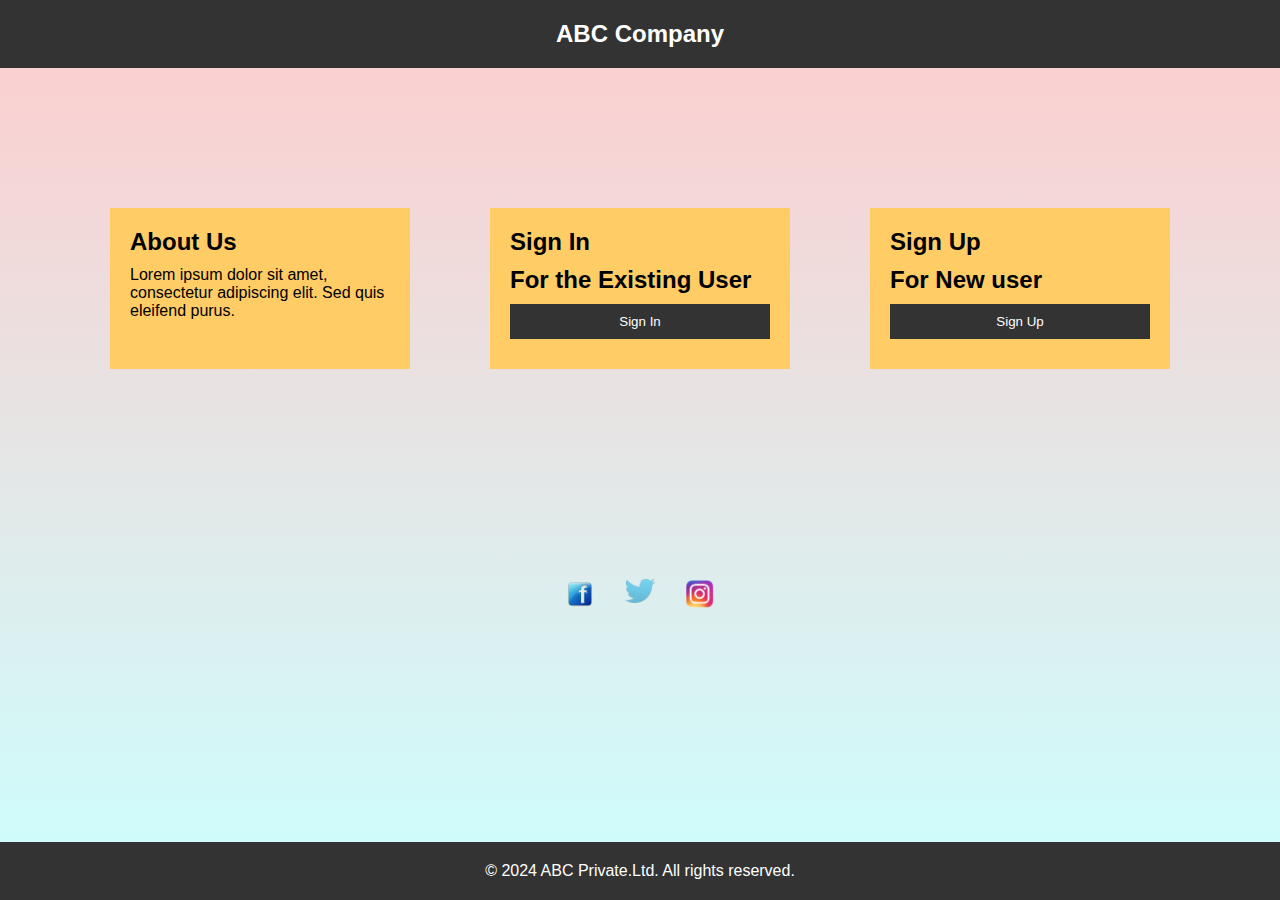
<file: index.html>
<!DOCTYPE html>
<html lang="en">
<head>
  <meta charset="UTF-8">
  <meta name="viewport" content="width=device-width, initial-scale=1.0">
  <title>Sample site</title>
  <link rel="stylesheet" href="styles.css">

</head>
<body>
  <div class="container">
    <header>
      <h1>ABC Company</h1>
    </header>
    <div class="content">
      <div class="boxes">
        <div class="box" id="about">
          <h2>About Us</h2>
          <p>Lorem ipsum dolor sit amet, consectetur adipiscing elit. Sed quis eleifend purus.</p>
        </div>
        <div class="box" id="signin">
          <h2>Sign In</h2>
          <form action="signin.html" method="post" class="form">
            <h2> For the Existing User</h2>
            <button type="submit">Sign In</button>
          </form>
        </div>
        <div class="box" id="signup">
          <h2>Sign Up</h2>
           <form action="signup.html" method="post" class="form">
            <h2> For New user </h2>
            <button type="submit">Sign Up</button>
          </form>
        </div>
      </div>
      <div class="social-icons">
         <a href="https://www.facebook.com"><img src="facebook.png" alt="Facebook"></a>
        <a href="https://www.twitter.com"><img src="twitter.png" alt="Twitter"></a>
        <a href="https://www.instagram.com"><img src="instagram.png" alt="Instagram"></a>
      </div>
    </div>
    <footer>
      <p>&copy; 2024 ABC Private.Ltd. All rights reserved.</p>
    </footer>
  </div>
</body>
</html>
</file>
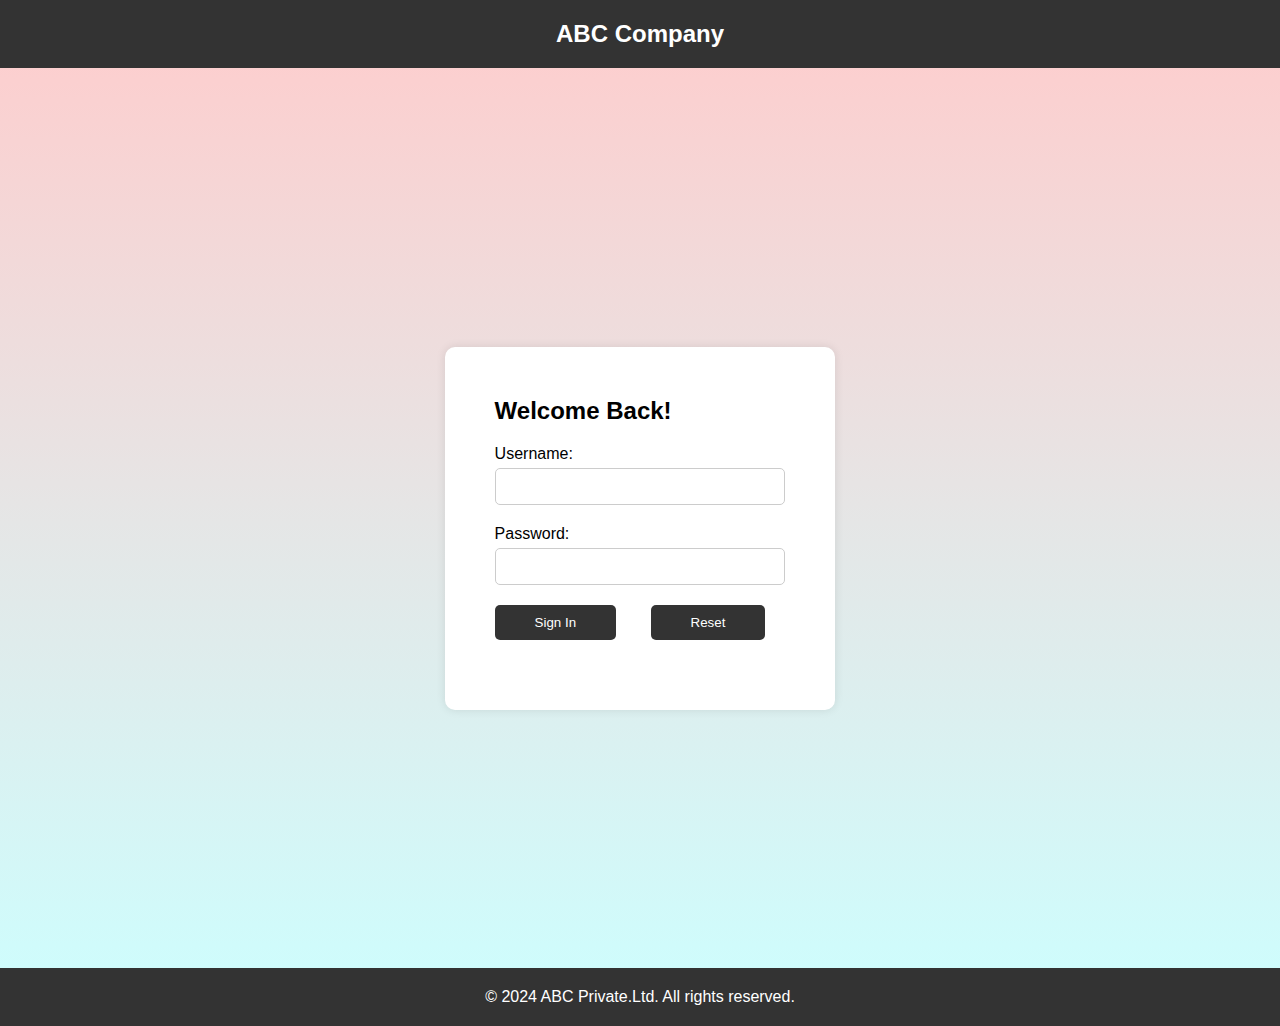
<file: signin.html>
<!DOCTYPE html>
<html lang="en">
<head>
  <meta charset="UTF-8">
  <meta name="viewport" content="width=device-width, initial-scale=1.0">
  <title>ABC Company - Sign In</title>
  <link rel="stylesheet" href="signstyles.css">
</head>
<body>
  <header>
    <h1>ABC Company</h1>
  </header>
  <div class="container">
    <div class="content">
      <div class="signin-form">
        <h2>Welcome Back!</h2>
        <form action="#" method="post" class="form">
          <div class="form-group">
            <label for="username">Username:</label>
            <input type="text" id="username" name="username" required>
          </div>
          <div class="form-group">
            <label for="password">Password:</label>
            <input type="password" id="password" name="password" required>
          </div>
          <div class="form-group">
            <button type="submit">Sign In</button>
            <button type="reset">Reset</button>
          </div>
        </form>
      </div>
    </div>
  </div>
   <footer>
      <p>&copy; 2024 ABC Private.Ltd. All rights reserved.</p>
    </footer>
</body>
</html>
</file>
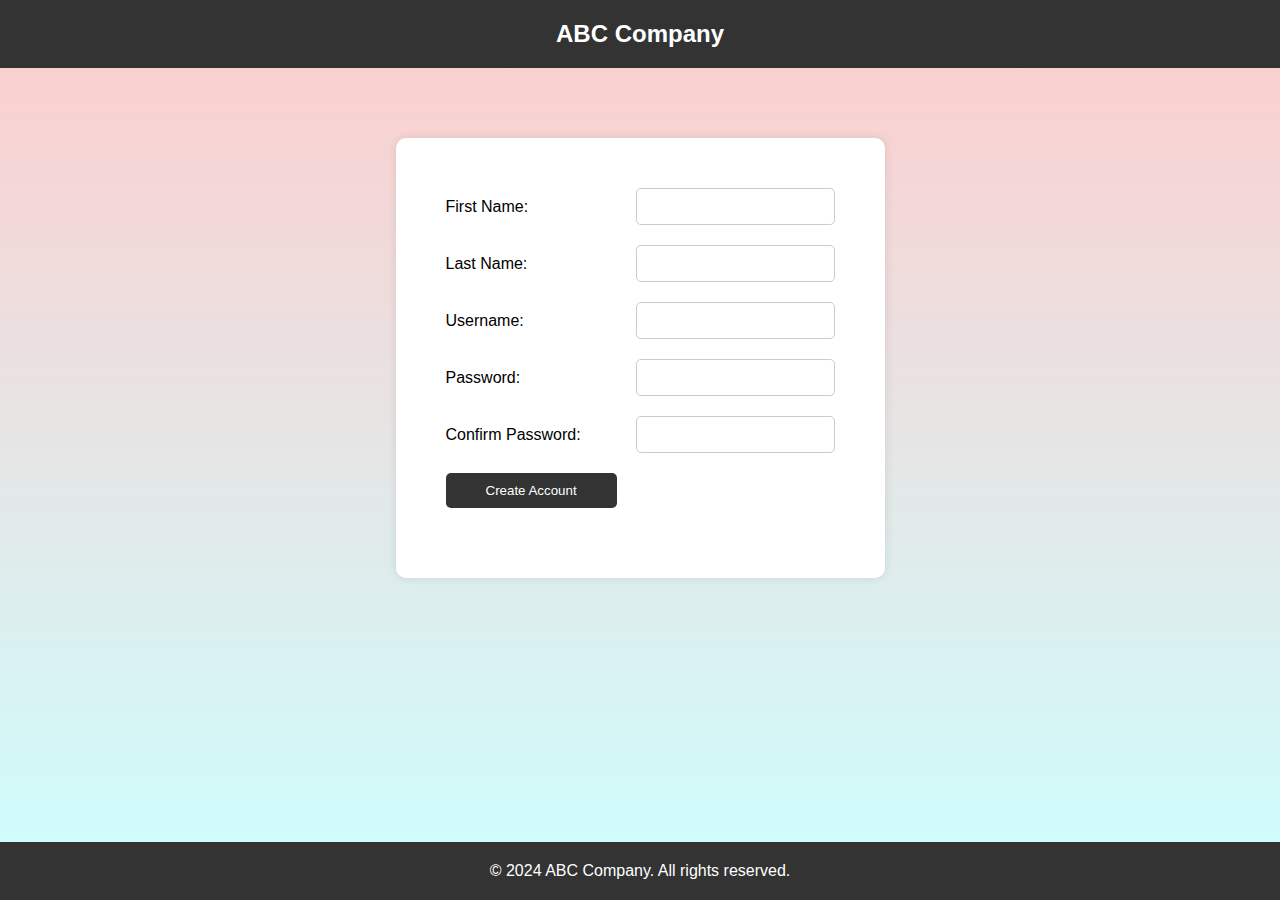
<file: signup.html>
<!DOCTYPE html>
<html lang="en">
<head>
  <meta charset="UTF-8">
  <meta name="viewport" content="width=device-width, initial-scale=1.0">
  <title>Sign Up</title>
  <link rel="stylesheet" href="signup.css">
</head>
<body>
  <div class="container">
    <header>
      <h1>ABC Company</h1>
    </header>
    <div class="content">
      <div class="signup-form">
        <form action="#" method="post" class="form">
          <div class="form-group">
            <label for="firstname">First Name:</label>
            <input type="text" id="firstname" name="firstname" required>
          </div>
          <div class="form-group">
            <label for="lastname">Last Name:</label>
            <input type="text" id="lastname" name="lastname" required>
          </div>
          <div class="form-group">
            <label for="username">Username:</label>
            <input type="text" id="username" name="username" required>
          </div>
          <div class="form-group">
            <label for="password">Password:</label>
            <input type="password" id="password" name="password" required>
          </div>
          <div class="form-group">
            <label for="confirm-password">Confirm Password:</label>
            <input type="password" id="confirm-password" name="confirm-password" required>
          </div>
          <div class="form-group">
            <button type="submit">Create Account</button>
          </div>
        </form>
      </div>
    </div>
    <footer>
      <p>&copy; 2024 ABC Company. All rights reserved.</p>
    </footer>
  </div>
</body>
</html>
</file>
<file: styles.css>
* {
  margin: 0;
  padding: 0;
  box-sizing: border-box;
}

body {
  font-family: Arial, sans-serif;
  background: linear-gradient(to bottom, #ffcccc, #ccffff); 
}

.container {
  min-height: 100vh;
  display: flex;
  flex-direction: column;
  justify-content: center;
  align-items: center;
}

header {
  background-color: #333;
  color: #fff;
  padding: 20px;
  text-align: center;
  width: 100%;
}

header h1 {
  font-size: 24px;
}

.content {
  margin-top: 20px;
}

.boxes {
  display: flex;
  justify-content: center;
}

.box {
  background-color: #ffcc66; 
  padding: 20px;
  margin: 120px 40px;
  width: 300px; 
}


.box h2 {
  margin-bottom: 10px;
}

.box p {
  margin-bottom: 20px;
}

.box form input,
.box form button {
  width: 100%;
  margin-bottom: 10px;
  padding: 10px;
}

.box form button {
  background-color: #333;
  color: #fff;
  border: none;
  cursor: pointer;
}

.social-icons {
  display: flex;
  justify-content: center;
  margin-top: 90px;
}

.social-icons img {
  width: 30px;
  margin: 0 15px;
}

footer {
  background-color: #333;
  color: #fff;
  padding: 20px 0;
  text-align: center;
  width: 100%;
  margin-top: auto;
}
</file>
<file: signstyles.css>
* {
  margin: 0;
  padding: 0;
  box-sizing: border-box;
}

body {
  font-family: Arial, sans-serif;
  background: linear-gradient(to bottom, #ffcccc, #ccffff); 
}

.container {
  min-height: 100vh;
  display: flex;
  flex-direction: column;
  justify-content: center;
  align-items: center;
}

header {
  background-color: #333;
  color: #fff;
  padding: 20px;
  text-align: center;
  width: 100%;
}

header h1 {
  font-size: 24px;
}

.content {
  margin-top: 20px;
}

.signin-form {
  background-color: #fff; 
  padding: 50px;
  border-radius: 10px;
  box-shadow: 0 0 10px rgba(0, 0, 0, 0.1);
  max-width: 100%; 
}

.signin-form h2 {
  margin-bottom: 20px;
}

.form-group {
  margin-bottom: 20px;
}

label {
  display: block;
  margin-bottom: 5px;
}

input[type="text"],
input[type="password"] {
  width: 100%;
  padding: 10px;
  border: 1px solid #ccc;
  border-radius: 5px;
}

.buttons {
  display: flex;
  justify-content: space-between;
}

button {
  padding: 10px 40px;
  margin-right: 30px; 
  border: none;
  background-color: #333; 
  color: #fff;
  border-radius: 5px;
  cursor: pointer;
}

button:last-child {
  margin-right: 20px; 
}

button:hover {
  background-color: #555; 
}

footer {
  background-color: #333;
  color: #fff;
  padding: 20px 0;
  text-align: center;
  width: 100%;
  margin-top: auto;
}
</file>
<file: signup.css>
* {
  margin: 0;
  padding: 0;
  box-sizing: border-box;
}

body {
  font-family: Arial, sans-serif;
  background: linear-gradient(to bottom, #ffcccc, #ccffff);
}

.container {
  min-height: 100vh;
  display: flex;
  flex-direction: column;
  justify-content: center;
  align-items: center;
}

header {
  background-color: #333;
  color: #fff;
  padding: 20px;
  text-align: center;
  width: 100%;
}

header h1 {
  font-size: 24px;
}

.content {
  margin-top: 70px;
}

.signup-form {
  background-color: #fff; 
  padding: 50px;
  border-radius: 10px;
  box-shadow: 0 0 10px rgba(0, 0, 0, 0.1);
  max-width: 500px; 
  width: 100%; 
  position: relative; 
  z-index: 0; 
}

.signup-form h2 {
  margin-bottom: 20px;
}

.form-group {
  margin-bottom: 20px;
  display: flex; 
  align-items: center; 
}

.form-group label {
  flex: 0 0 150px; 
  margin-right: 40px; 
}

.form-group input[type="text"],
.form-group input[type="password"] {
  flex: 20; 
  padding: 10px;
  border: 1px solid #ccc;
  border-radius: 5px;
}

.button-container {
  display: flex;
  justify-content: flex-start; 
}

button {
  padding: 10px 40px;
  border: none;
  background-color: #333; 
  color: #fff;
  border-radius: 5px;
  cursor: pointer;
}

button:hover {
  background-color: #555; 
}

footer {
  background-color: #333;
  color: #fff;
  padding: 20px 0;
  text-align: center;
  width: 100%;
  margin-top: auto;
}
</file>
